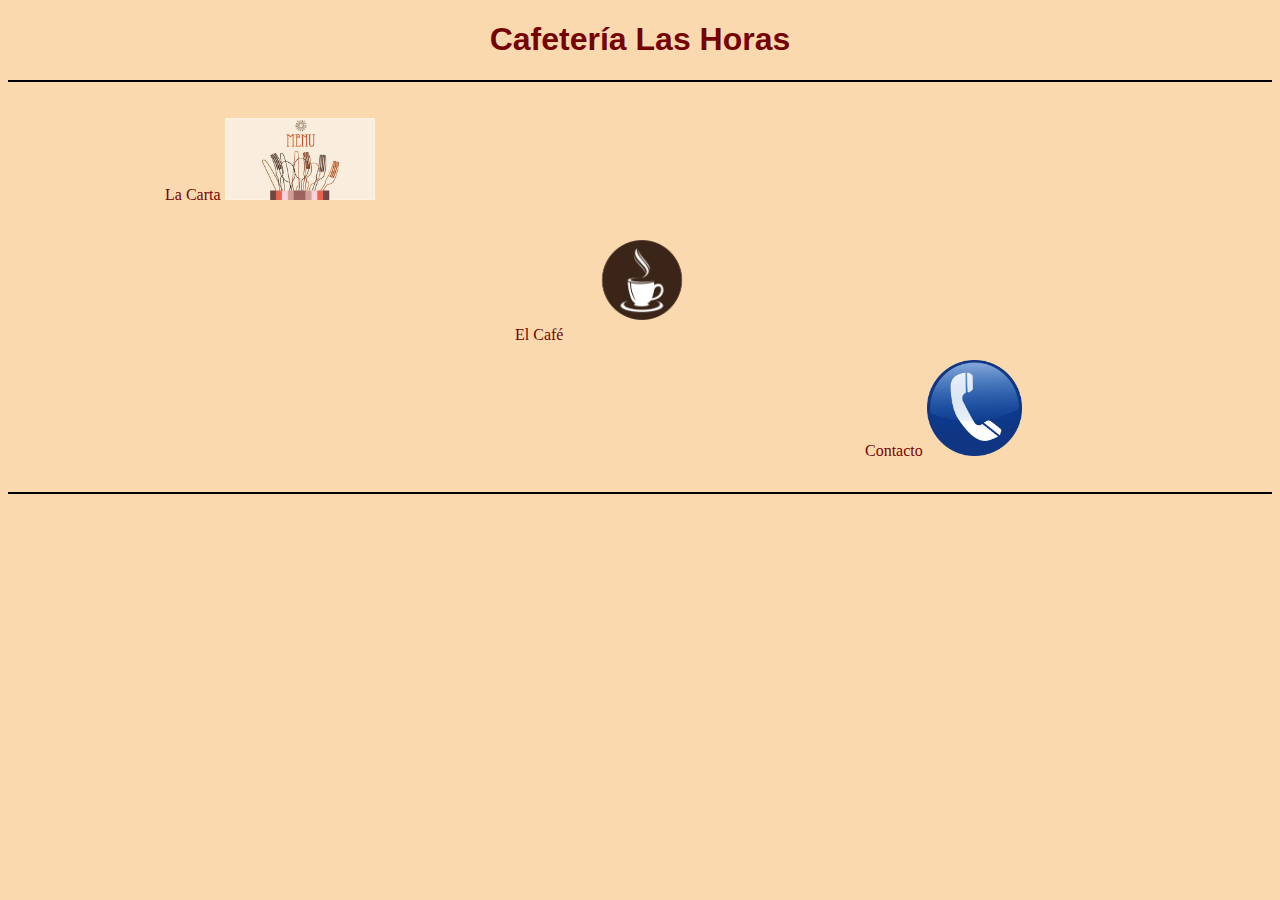
<file: index.html>
<!DOCTYPE html>
<html lang="es">
<head>
    <meta charset="UTF-8">
    <meta http-equiv="X-UA-Compatible" content="IE=edge">
    <meta name="viewport" content="width=device-width, initial-scale=1.0">
    <title>Cafetería Las Horas</title><link rel="stylesheet" href="style.css">
</head>
<body class="fondo">
    <header>
        <div class="titulo">
            <h1>Cafetería Las Horas</h1>
        </div>
        <div class="lineanegr">
            <br>
        </div>
    </header>
    <main>
        <div class="centrmarg">
            <div class="lacarta">
                <a href="../CafeteriaLasHoras/LaCarta/lacarta.html" target="_blank">
                    <p>La Carta 
                        <img src="Imágenes/menu.jpeg" style="width: 150px;">
                    </p>
                </a>
            </div>
            <div class="elcafe ">
                <a href="../CafeteriaLasHoras/ElCafe/elcafe.html" target="_blank">
                    <p>El Café 
                        <img src="Imágenes/cafe.png" style="width: 150px;">
                    </p>
                </a>
            </div>
            <div class="elcontacto ">
                <a href="../CafeteriaLasHoras/Contacto/contacto.html" target="_blank">
                    <p>Contacto  
                        <img src="Imágenes/contacto.png" style="width: 95px;">
                    </p>
                </a>
            </div>
        </div>

        <br><br>
        <div class="lineanegr">
            <br>
        </div>
    </main>
    
</body>
</html>
</file>
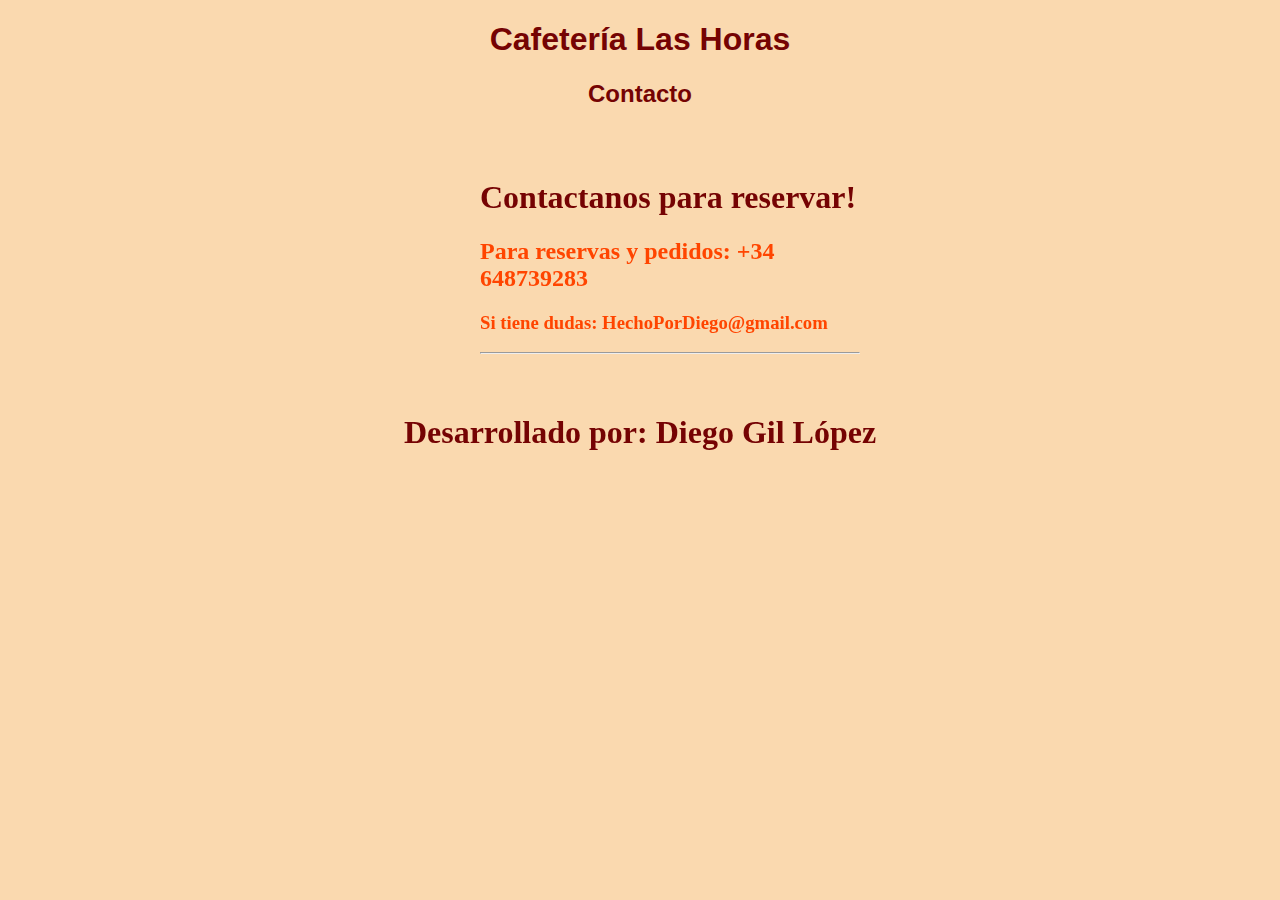
<file: Contacto/contacto.html>
<!DOCTYPE html>
<html lang="es">
<head>
    <meta charset="UTF-8">
    <meta http-equiv="X-UA-Compatible" content="IE=edge">
    <meta name="viewport" content="width=device-width, initial-scale=1.0">
    <title>Contacto</title><link rel="stylesheet" href="../LaCarta/lacarta.css">
</head>
<body class="fondo">
    <header>
        <div class="titulo">
            <h1>Cafetería Las Horas</h1>
            <h2>Contacto</h2>
        </div>

    </header>
    <main class="espaciado">
        <div class="centrmarg">
            <div class="seleccion-menu">
                <div class="cosas">
                    <div class="bloqueimagen">
                        <iframe src="https://www.google.com/maps/embed?pb=!1m18!1m12!1m3!1d3080.411362509221!2d-0.3341131646759867!3d39.4600345820271!2m3!1f0!2f0!3f0!3m2!1i1024!2i768!4f13.1!3m3!1m2!1s0xd60485c30e34a19%3A0x98f8d2cea8daa636!2sIES%20El%20Grau!5e0!3m2!1ses!2ses!4v1642870551961!5m2!1ses!2ses" width="300" height="250" style="border:0;" allowfullscreen="" loading="lazy"></iframe>
                    </div> 
                    <div class="textoo">
                        <h1>Contactanos para reservar!</h1>
                        <h2 class="estilonaranja">Para reservas y pedidos: +34 648739283</h2>
                        <h3 class="estilonaranja">Si tiene dudas: HechoPorDiego@gmail.com</h3>
                        <hr>
                    </div>
                </div>
                <div class="final">
                    <h1>Desarrollado por: Diego Gil López</h1>
                </div>
            </div>
        </div>

    </main>

</body>
</html>
</file>
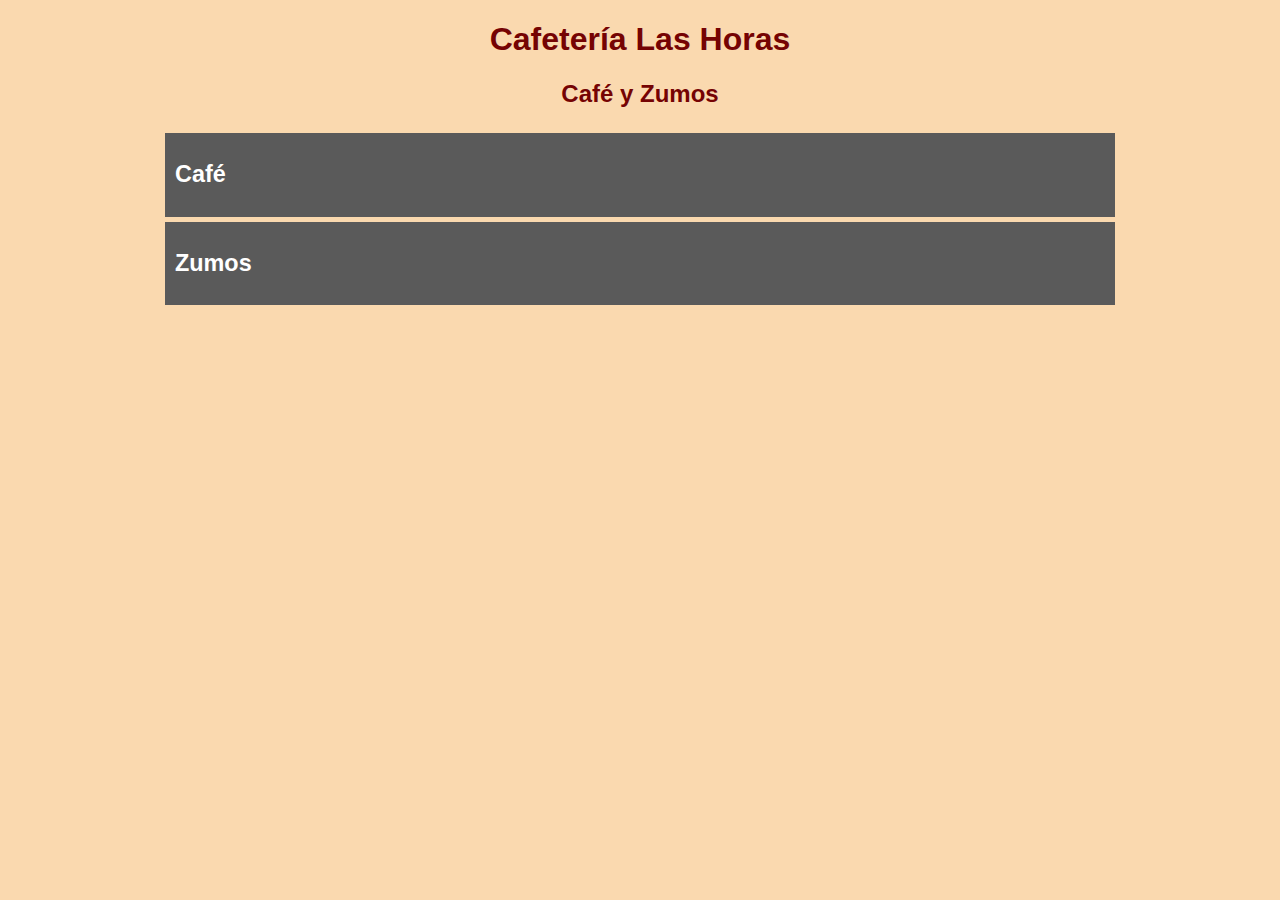
<file: ElCafe/elcafe.html>
<!DOCTYPE html>
<html lang="es">
<head>
    <meta charset="UTF-8">
    <meta http-equiv="X-UA-Compatible" content="IE=edge">
    <meta name="viewport" content="width=device-width, initial-scale=1.0">
    <title>Café y Zumos</title><link rel="stylesheet" href="elcafe.css">
</head>
<body class="fondo">
    <header>
        <div class="titulo">
            <h1>Cafetería Las Horas</h1>
            <h2>Café y Zumos</h2>
        </div>

    </header>

    <main class="espaciado">
        <div class="centrmarg">
            <div class="seleccion-menu">
                <div class="contenedor-opciones">
                    <a href="../ElCafe/cafe/cafe.html" target="_blank" class="contenedor-nombre">
                        <h3>Café</h3>
                    </a>
                </div>
                <div class="contenedor-opciones">
                    <a href="../ElCafe/zumos/zumos.html" target="_blank" class="contenedor-nombre">
                        <h3>Zumos</h3>
                    </a>
                </div>
            </div>
        </div>        
    </main>
    
</body>
</html>
</file>
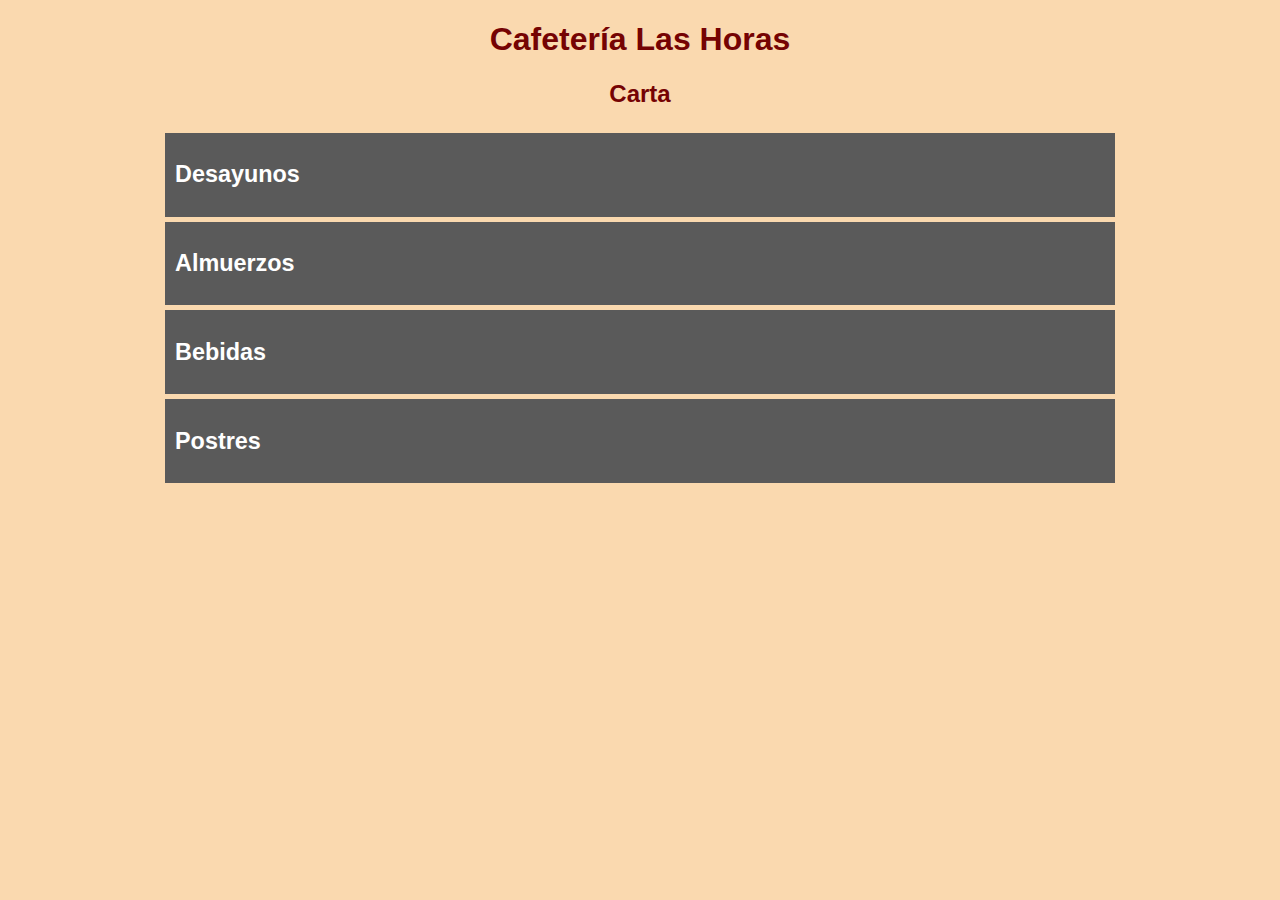
<file: LaCarta/lacarta.html>
<!DOCTYPE html>
<html lang="es">
<head>
    <meta charset="UTF-8">
    <meta http-equiv="X-UA-Compatible" content="IE=edge">
    <meta name="viewport" content="width=device-width, initial-scale=1.0">
    <title>Carta</title><link rel="stylesheet" href="lacarta.css">
</head>
<body class="fondo">
    <header>
        <div class="titulo">
            <h1>Cafetería Las Horas</h1>
            <h2>Carta</h2>
        </div>

    </header>

    <main class="espaciado">
        <div class="centrmarg">
            <div class="seleccion-menu">
                <div class="contenedor-opciones">
                    <a href="../LaCarta/Desayunos/desayunos.html" target="_blank" class="contenedor-nombre">
                        <h3>Desayunos</h3>
                    </a>
                </div>
                <div class="contenedor-opciones">
                    <a href="../LaCarta/Almuerzos/almuerzos.html" target="_blank" class="contenedor-nombre">
                        <h3>Almuerzos</h3>
                    </a>
                </div>
                <div class="contenedor-opciones">
                    <a href="../LaCarta/bebidas/bebidas.html" target="_blank" class="contenedor-nombre">
                        <h3>Bebidas</h3>
                    </a>
                </div>
                <div class="contenedor-opciones">
                    <a href="../LaCarta/postres/postres.html" target="_blank" class="contenedor-nombre">
                        <h3>Postres</h3>
                    </a>
                </div>
            </div>
        </div>        
    </main>
    
</body>
</html>
</file>
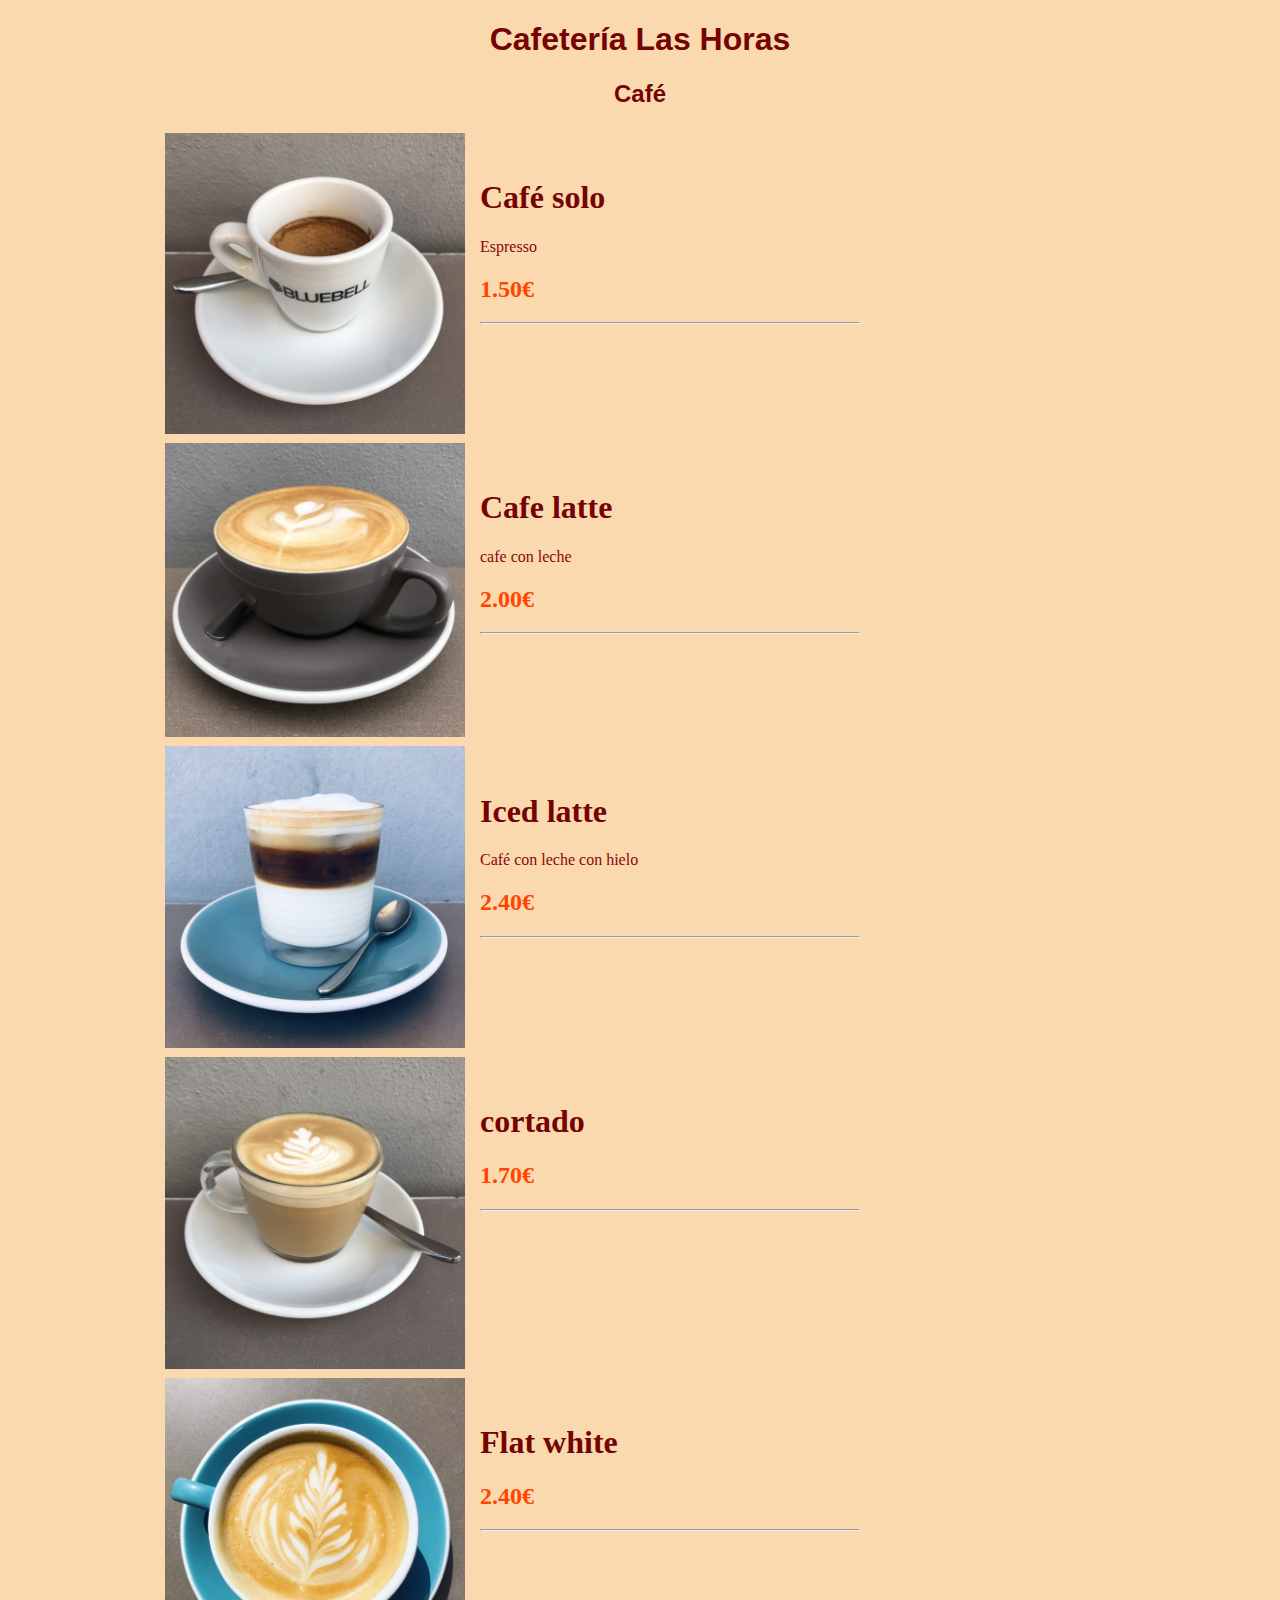
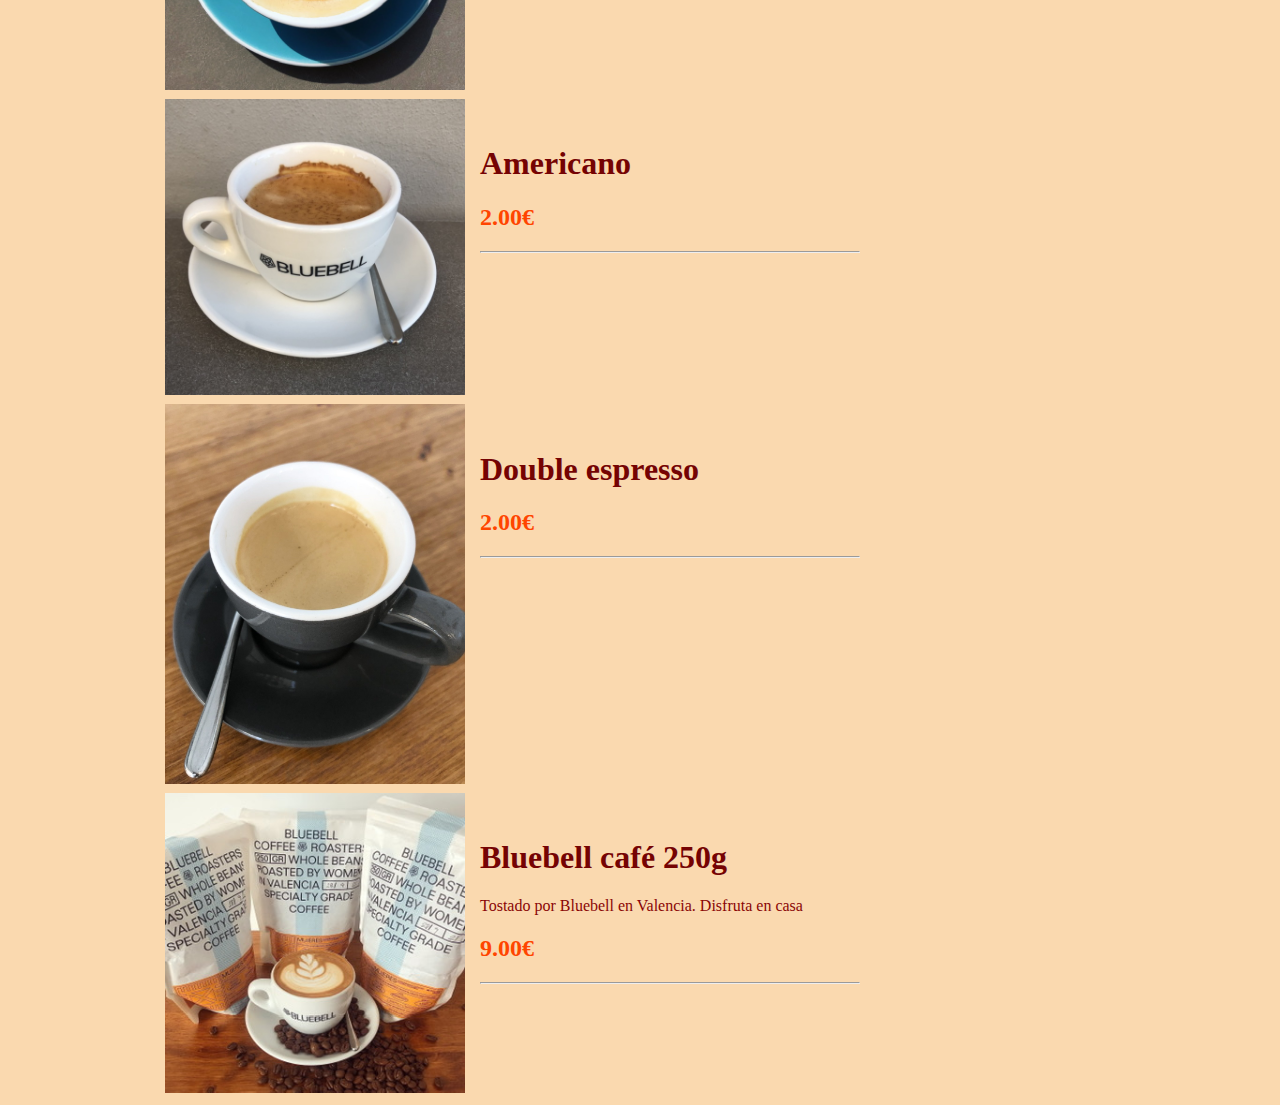
<file: ElCafe/cafe/cafe.html>
<!DOCTYPE html>
<html lang="es">
<head>
    <meta charset="UTF-8">
    <meta http-equiv="X-UA-Compatible" content="IE=edge">
    <meta name="viewport" content="width=device-width, initial-scale=1.0">
    <title>Café</title><link rel="stylesheet" href="../elcafe.css">
</head>
<body class="fondo">
    <header>
        <div class="titulo">
            <h1>Cafetería Las Horas</h1>
            <h2>Café</h2>
        </div>

    </header>
    <main class="espaciado">
        <div class="centrmarg">
            <div class="seleccion-menu">
                <div class="cosas">
                    <div class="bloqueimagen">
                        <img src="../../Imágenes/26.jpeg" style="width: 300px;">
                    </div> 
                    <div class="textoo">
                        <h1>Café solo</h1>
                        <p class="textodescript">Espresso</p> 
                        <h2 class="estilonaranja">1.50€</h2>
                        <hr>
                    </div>
                </div>
            </div>
        </div>

        <div class="centrmarg">
            <div class="seleccion-menu">
                <div class="cosas">
                    <div class="bloqueimagen">
                        <img src="../../Imágenes/27.jpeg" style="width: 300px;">
                    </div> 
                    <div class="textoo">
                        <h1>Cafe latte</h1>
                        <p class="textodescript">cafe con leche</p> 
                        <h2 class="estilonaranja">2.00€</h2>
                        <hr>
                    </div>
                </div>
            </div>
        </div>

        <div class="centrmarg">
            <div class="seleccion-menu">
                <div class="cosas">
                    <div class="bloqueimagen">
                        <img src="../../Imágenes/28.jpeg" style="width: 300px;">
                    </div> 
                    <div class="textoo">
                        <h1>Iced latte</h1> 
                        <p class="textodescript">Café con leche con hielo</p> 
                        <h2 class="estilonaranja">2.40€</h2>
                        <hr>
                    </div>
                </div>
            </div>
        </div>

        <div class="centrmarg">
            <div class="seleccion-menu">
                <div class="cosas">
                    <div class="bloqueimagen">
                        <img src="../../Imágenes/29.jpeg" style="width: 300px;">
                    </div> 
                    <div class="textoo">
                        <h1>cortado</h1>
                        <h2 class="estilonaranja">1.70€</h2>
                        <hr>
                    </div>
                </div>
            </div>
        </div>

        <div class="centrmarg">
            <div class="seleccion-menu">
                <div class="cosas">
                    <div class="bloqueimagen">
                        <img src="../../Imágenes/30.jpeg" style="width: 300px;">
                    </div> 
                    <div class="textoo">
                        <h1>Flat white</h1>
                        <h2 class="estilonaranja">2.40€</h2>
                        <hr>
                    </div>
                </div>
            </div>
        </div>

        <div class="centrmarg">
            <div class="seleccion-menu">
                <div class="cosas">
                    <div class="bloqueimagen">
                        <img src="../../Imágenes/31.jpeg" style="width: 300px;">
                    </div> 
                    <div class="textoo">
                        <h1>Americano</h1>
                        <h2 class="estilonaranja">2.00€</h2>
                        <hr>
                    </div>
                </div>
            </div>
        </div>

        <div class="centrmarg">
            <div class="seleccion-menu">
                <div class="cosas">
                    <div class="bloqueimagen">
                        <img src="../../Imágenes/32.jpeg" style="width: 300px;">
                    </div> 
                    <div class="textoo">
                        <h1>Double espresso</h1>
                        <h2 class="estilonaranja">2.00€</h2>
                        <hr>
                    </div>
                </div>
            </div>
        </div>

        <div class="centrmarg">
            <div class="seleccion-menu">
                <div class="cosas">
                    <div class="bloqueimagen">
                        <img src="../../Imágenes/33.jpeg" style="width: 300px;">
                    </div> 
                    <div class="textoo">
                        <h1>Bluebell café 250g</h1>
                        <p class="textodescript">Tostado por Bluebell en Valencia. Disfruta en casa</p> 
                        <h2 class="estilonaranja">9.00€</h2>
                        <hr>
                    </div>
                </div>
            </div>
        </div>
    </main>

</body>
</html>
</file>
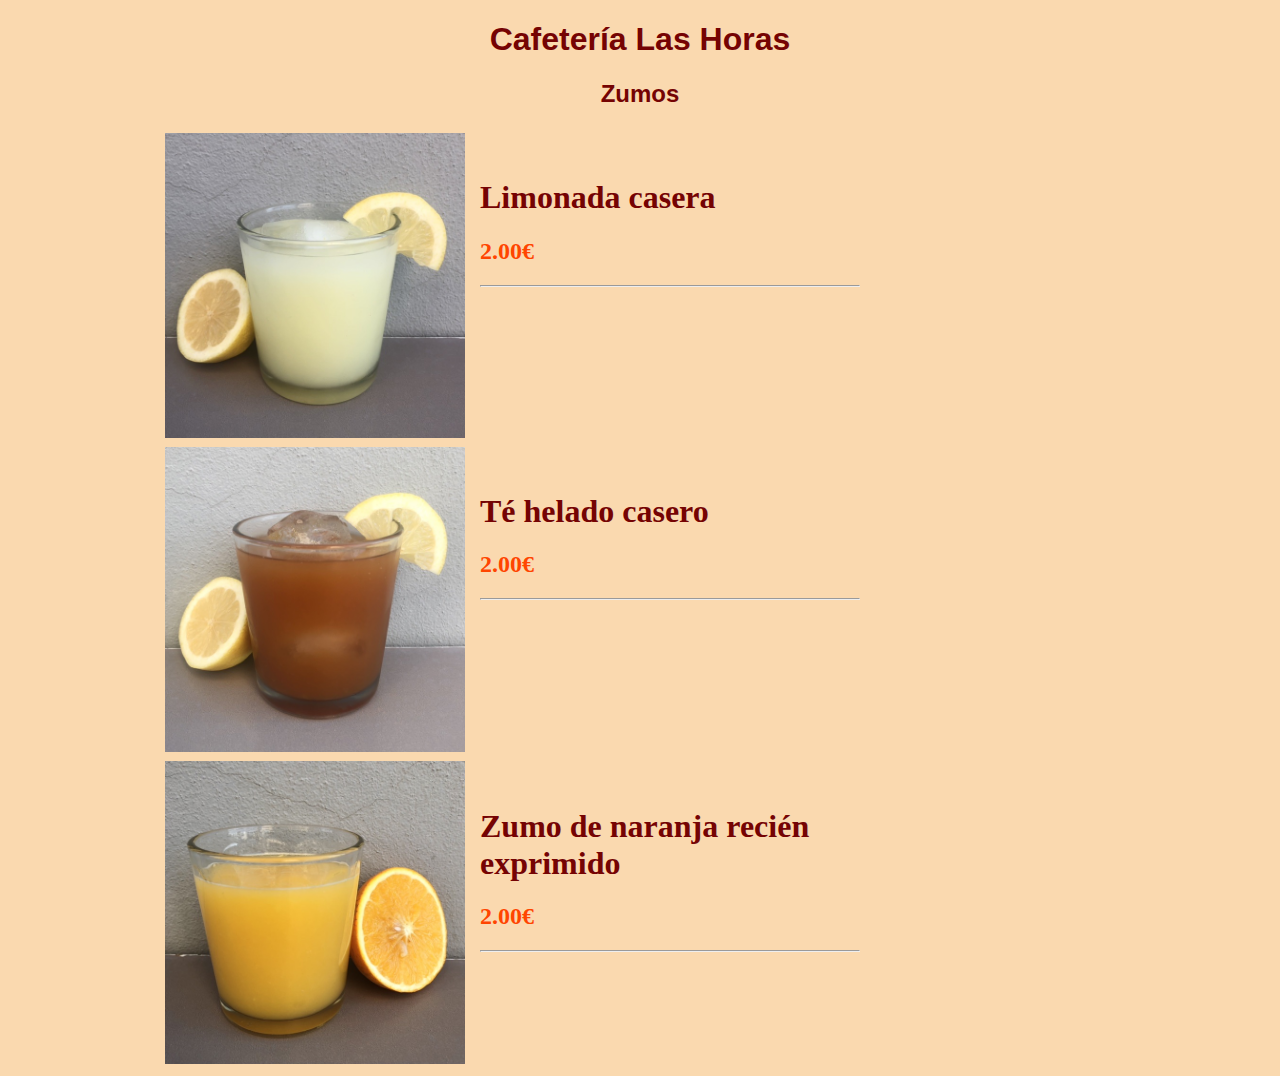
<file: ElCafe/zumos/zumos.html>
<!DOCTYPE html>
<html lang="es">
<head>
    <meta charset="UTF-8">
    <meta http-equiv="X-UA-Compatible" content="IE=edge">
    <meta name="viewport" content="width=device-width, initial-scale=1.0">
    <title>Zumos</title><link rel="stylesheet" href="../elcafe.css">
</head>
<body class="fondo">
    <header>
        <div class="titulo">
            <h1>Cafetería Las Horas</h1>
            <h2>Zumos</h2>
        </div>

    </header>
    <main class="espaciado">
        <div class="centrmarg">
            <div class="seleccion-menu">
                <div class="cosas">
                    <div class="bloqueimagen">
                        <img src="../../Imágenes/34.jpeg" style="width: 300px;">
                    </div> 
                    <div class="textoo">
                        <h1>Limonada casera</h1>
                        <h2 class="estilonaranja">2.00€</h2>
                        <hr>
                    </div>
                </div>
            </div>
        </div>

        <div class="centrmarg">
            <div class="seleccion-menu">
                <div class="cosas">
                    <div class="bloqueimagen">
                        <img src="../../Imágenes/35.jpeg" style="width: 300px;">
                    </div> 
                    <div class="textoo">
                        <h1>Té helado casero</h1>
                        <h2 class="estilonaranja">2.00€</h2>
                        <hr>
                    </div>
                </div>
            </div>
        </div>

        <div class="centrmarg">
            <div class="seleccion-menu">
                <div class="cosas">
                    <div class="bloqueimagen">
                        <img src="../../Imágenes/36.jpeg" style="width: 300px;">
                    </div> 
                    <div class="textoo">
                        <h1>Zumo de naranja recién exprimido</h1> 
                        <h2 class="estilonaranja">2.00€</h2>
                        <hr>
                    </div>
                </div>
            </div>
        </div>
    </main>

</body>
</html>
</file>
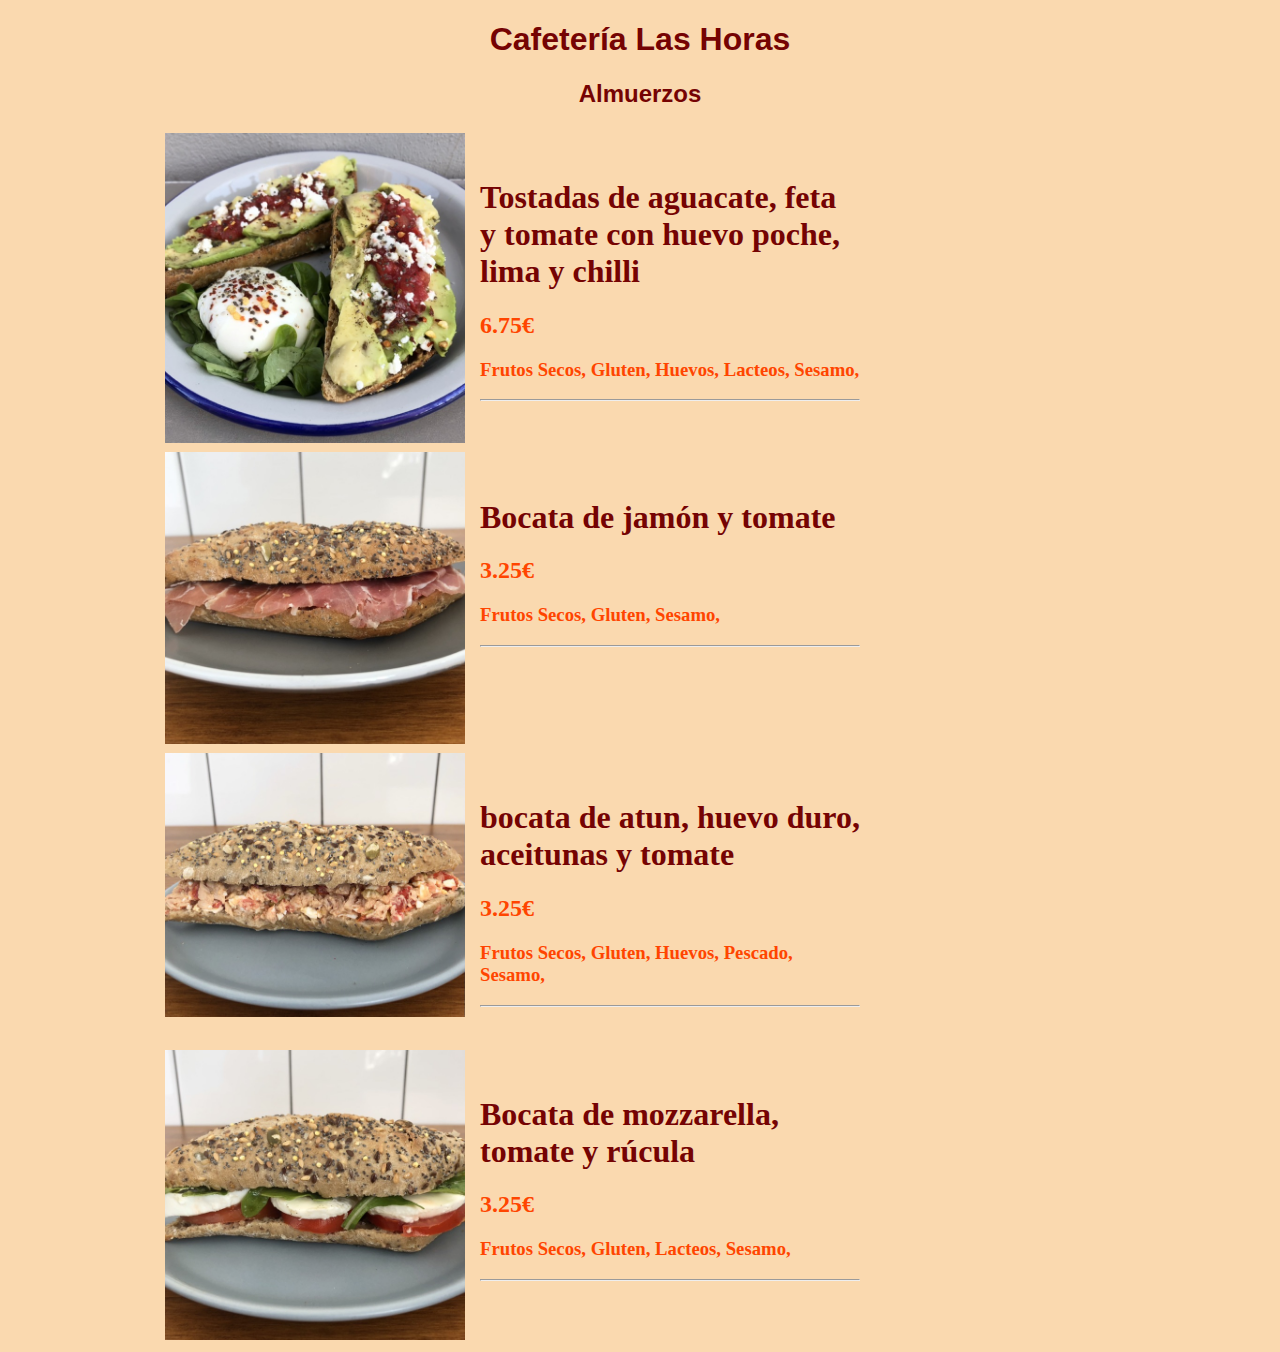
<file: LaCarta/Almuerzos/almuerzos.html>
<!DOCTYPE html>
<html lang="es">
<head>
    <meta charset="UTF-8">
    <meta http-equiv="X-UA-Compatible" content="IE=edge">
    <meta name="viewport" content="width=device-width, initial-scale=1.0">
    <title>Almuerzos</title><link rel="stylesheet" href="../lacarta.css">
</head>
<body class="fondo">
    <header>
        <div class="titulo">
            <h1>Cafetería Las Horas</h1>
            <h2>Almuerzos</h2>
        </div>

    </header>
    <main class="espaciado">
        <div class="centrmarg">
            <div class="seleccion-menu">
                <div class="cosas">
                    <div class="bloqueimagen">
                        <img src="../../Imágenes/15.jpeg" style="width: 300px;">
                    </div> 
                    <div class="textoo">
                        <h1>Tostadas de aguacate, feta y tomate con huevo poche, lima y chilli</h1>
                        <h2 class="estilonaranja">6.75€</h2>
                        <h3 class="estilonaranja">Frutos Secos, Gluten, Huevos, Lacteos, Sesamo,</h3>
                        <hr>
                    </div>
                </div>
            </div>
        </div>

        <div class="centrmarg">
            <div class="seleccion-menu">
                <div class="cosas">
                    <div class="bloqueimagen">
                        <img src="../../Imágenes/16.jpeg" style="width: 300px;">
                    </div> 
                    <div class="textoo">
                        <h1>Bocata de jamón y tomate</h1>
                        <h2 class="estilonaranja">3.25€</h2>
                        <h3 class="estilonaranja">Frutos Secos, Gluten, Sesamo,</h3>
                        <hr>
                    </div>
                </div>
            </div>
        </div>

        <div class="centrmarg">
            <div class="seleccion-menu">
                <div class="cosas">
                    <div class="bloqueimagen">
                        <img src="../../Imágenes/17.jpeg" style="width: 300px;">
                    </div> 
                    <div class="textoo">
                        <h1>bocata de atun, huevo duro, aceitunas y tomate</h1> 
                        <h2 class="estilonaranja">3.25€</h2>
                        <h3 class="estilonaranja">Frutos Secos, Gluten, Huevos, Pescado, Sesamo,</h3>
                        <hr>
                    </div>
                </div>
            </div>
        </div>

        <div class="centrmarg">
            <div class="seleccion-menu">
                <div class="cosas">
                    <div class="bloqueimagen">
                        <img src="../../Imágenes/18.jpeg" style="width: 300px;">
                    </div> 
                    <div class="textoo">
                        <h1>Bocata de mozzarella, tomate y rúcula</h1>
                        <h2 class="estilonaranja">3.25€</h2>
                        <h3 class="estilonaranja">Frutos Secos, Gluten, Lacteos, Sesamo,</h3>
                        <hr>
                    </div>
                </div>
            </div>
        </div>

    </main>

</body>
</html>
</file>
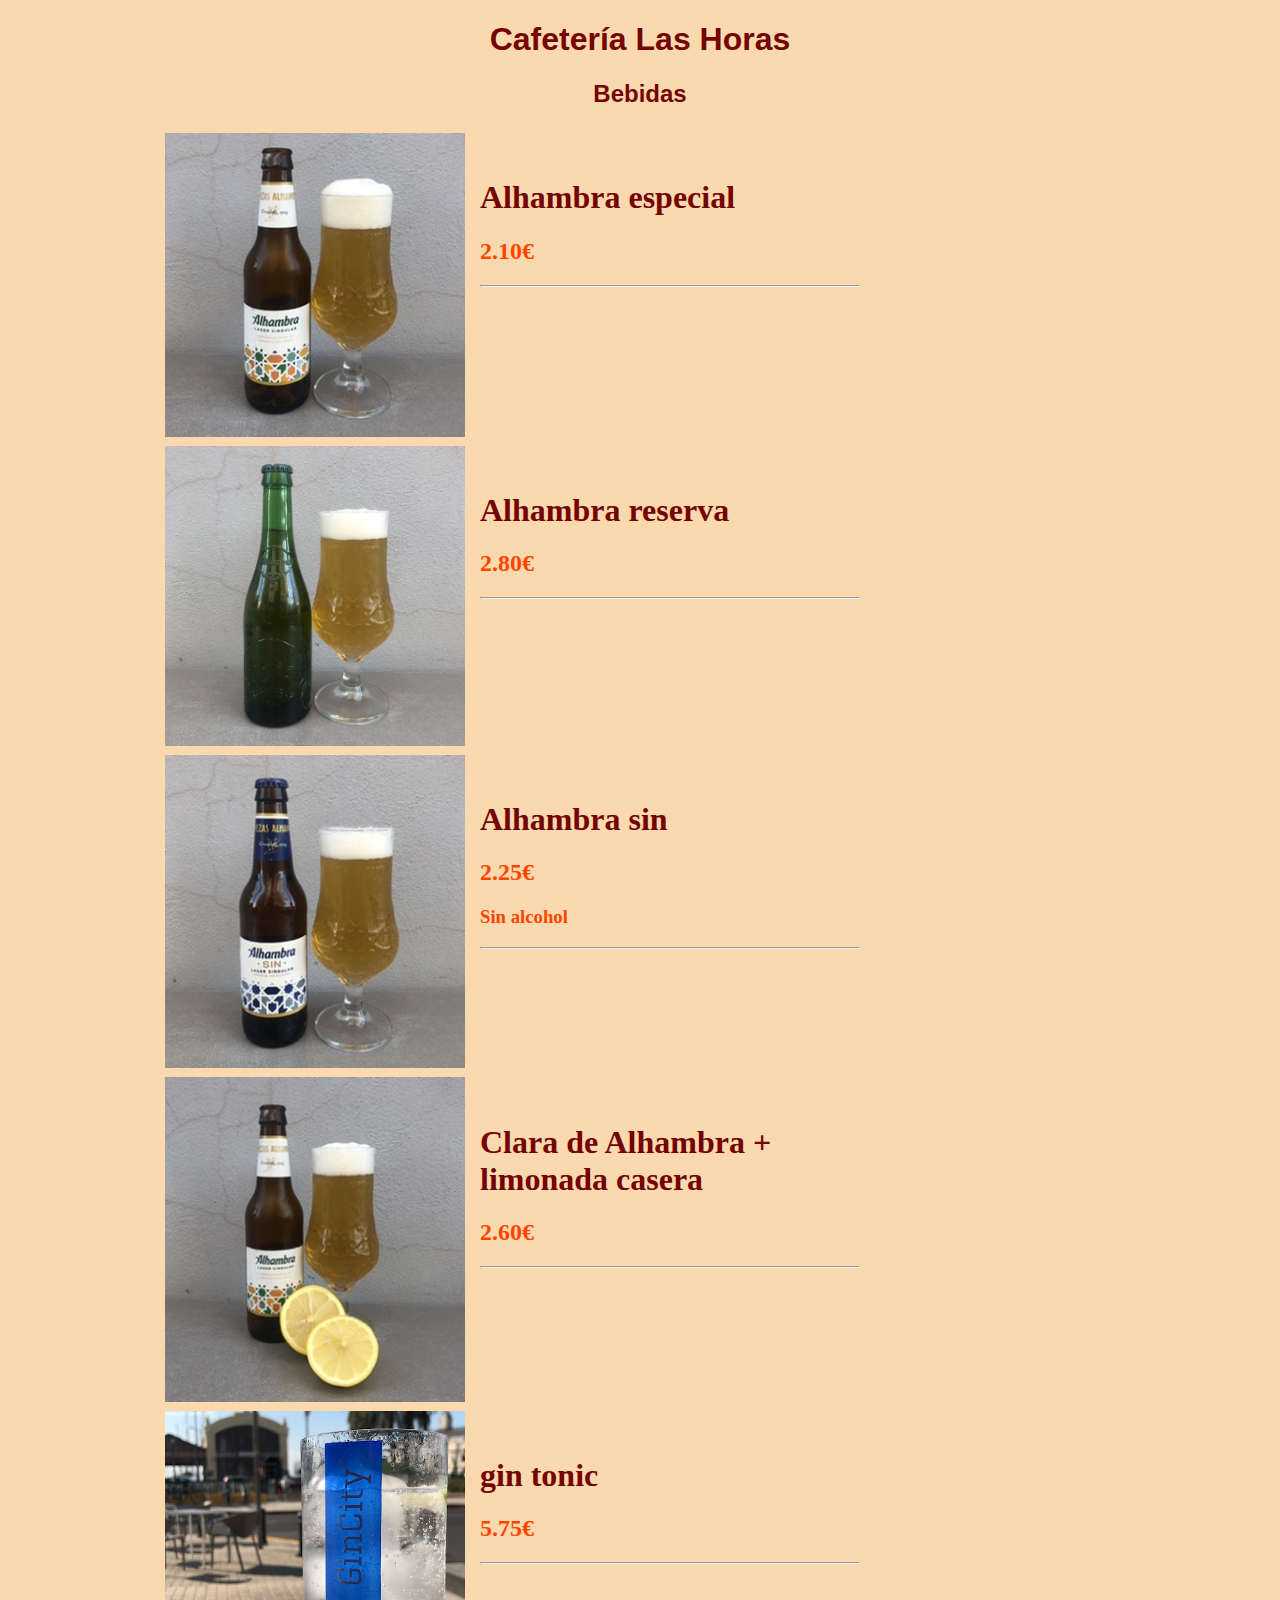
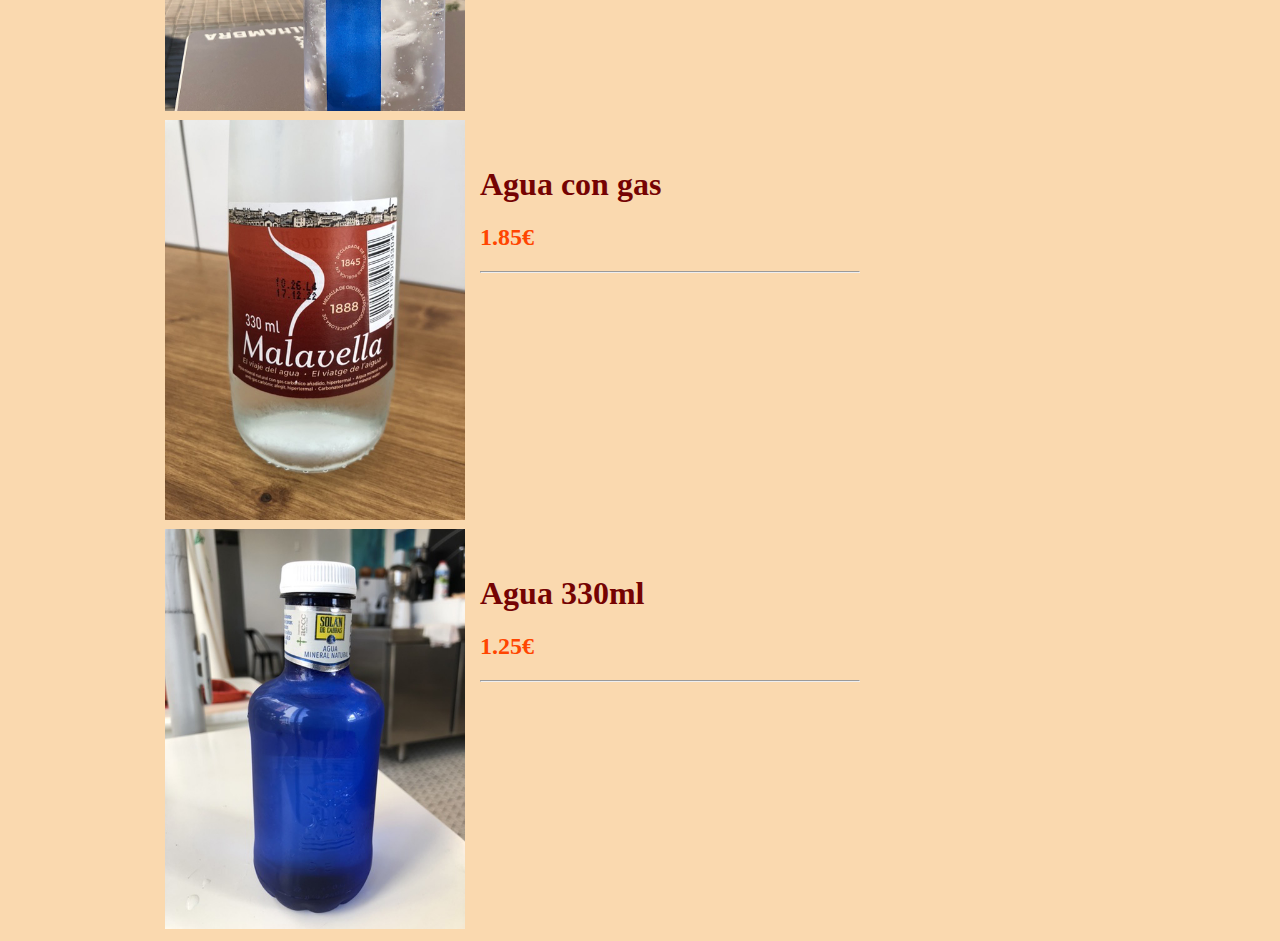
<file: LaCarta/bebidas/bebidas.html>
<!DOCTYPE html>
<html lang="es">
<head>
    <meta charset="UTF-8">
    <meta http-equiv="X-UA-Compatible" content="IE=edge">
    <meta name="viewport" content="width=device-width, initial-scale=1.0">
    <title>Bebidas</title><link rel="stylesheet" href="../lacarta.css">
</head>
<body class="fondo">
    <header>
        <div class="titulo">
            <h1>Cafetería Las Horas</h1>
            <h2>Bebidas</h2>
        </div>

    </header>
    <main class="espaciado">
        <div class="centrmarg">
            <div class="seleccion-menu">
                <div class="cosas">
                    <div class="bloqueimagen">
                        <img src="../../Imágenes/19.jpeg" style="width: 300px;">
                    </div> 
                    <div class="textoo">
                        <h1>Alhambra especial</h1>
                        <h2 class="estilonaranja">2.10€</h2>
                        <hr>
                    </div>
                </div>
            </div>
        </div>

        <div class="centrmarg">
            <div class="seleccion-menu">
                <div class="cosas">
                    <div class="bloqueimagen">
                        <img src="../../Imágenes/20.jpeg" style="width: 300px;">
                    </div> 
                    <div class="textoo">
                        <h1>Alhambra reserva</h1>
                        <h2 class="estilonaranja">2.80€</h2>
                        <hr>
                    </div>
                </div>
            </div>
        </div>

        <div class="centrmarg">
            <div class="seleccion-menu">
                <div class="cosas">
                    <div class="bloqueimagen">
                        <img src="../../Imágenes/21.jpeg" style="width: 300px;">
                    </div> 
                    <div class="textoo">
                        <h1>Alhambra sin</h1> 
                        <h2 class="estilonaranja">2.25€</h2>
                        <h3 class="estilonaranja">Sin alcohol</h3>
                        <hr>
                    </div>
                </div>
            </div>
        </div>

        <div class="centrmarg">
            <div class="seleccion-menu">
                <div class="cosas">
                    <div class="bloqueimagen">
                        <img src="../../Imágenes/22.jpeg" style="width: 300px;">
                    </div> 
                    <div class="textoo">
                        <h1>Clara de Alhambra + limonada casera</h1>
                        <h2 class="estilonaranja">2.60€</h2>
                        <hr>
                    </div>
                </div>
            </div>
        </div>

        <div class="centrmarg">
            <div class="seleccion-menu">
                <div class="cosas">
                    <div class="bloqueimagen">
                        <img src="../../Imágenes/23.jpeg" style="width: 300px;">
                    </div> 
                    <div class="textoo">
                        <h1>gin tonic</h1>
                        <h2 class="estilonaranja">5.75€</h2>
                        <hr>
                    </div>
                </div>
            </div>
        </div>

        <div class="centrmarg">
            <div class="seleccion-menu">
                <div class="cosas">
                    <div class="bloqueimagen">
                        <img src="../../Imágenes/24.jpeg" style="width: 300px;">
                    </div> 
                    <div class="textoo">
                        <h1>Agua con gas</h1>
                        <h2 class="estilonaranja">1.85€</h2>
                        <hr>
                    </div>
                </div>
            </div>
        </div>

        <div class="centrmarg">
            <div class="seleccion-menu">
                <div class="cosas">
                    <div class="bloqueimagen">
                        <img src="../../Imágenes/25.jpeg" style="width: 300px;">
                    </div> 
                    <div class="textoo">
                        <h1>Agua 330ml</h1>
                        <h2 class="estilonaranja">1.25€</h2>
                        <hr>
                    </div>
                </div>
            </div>
        </div>
    </main>

</body>
</html>
</file>
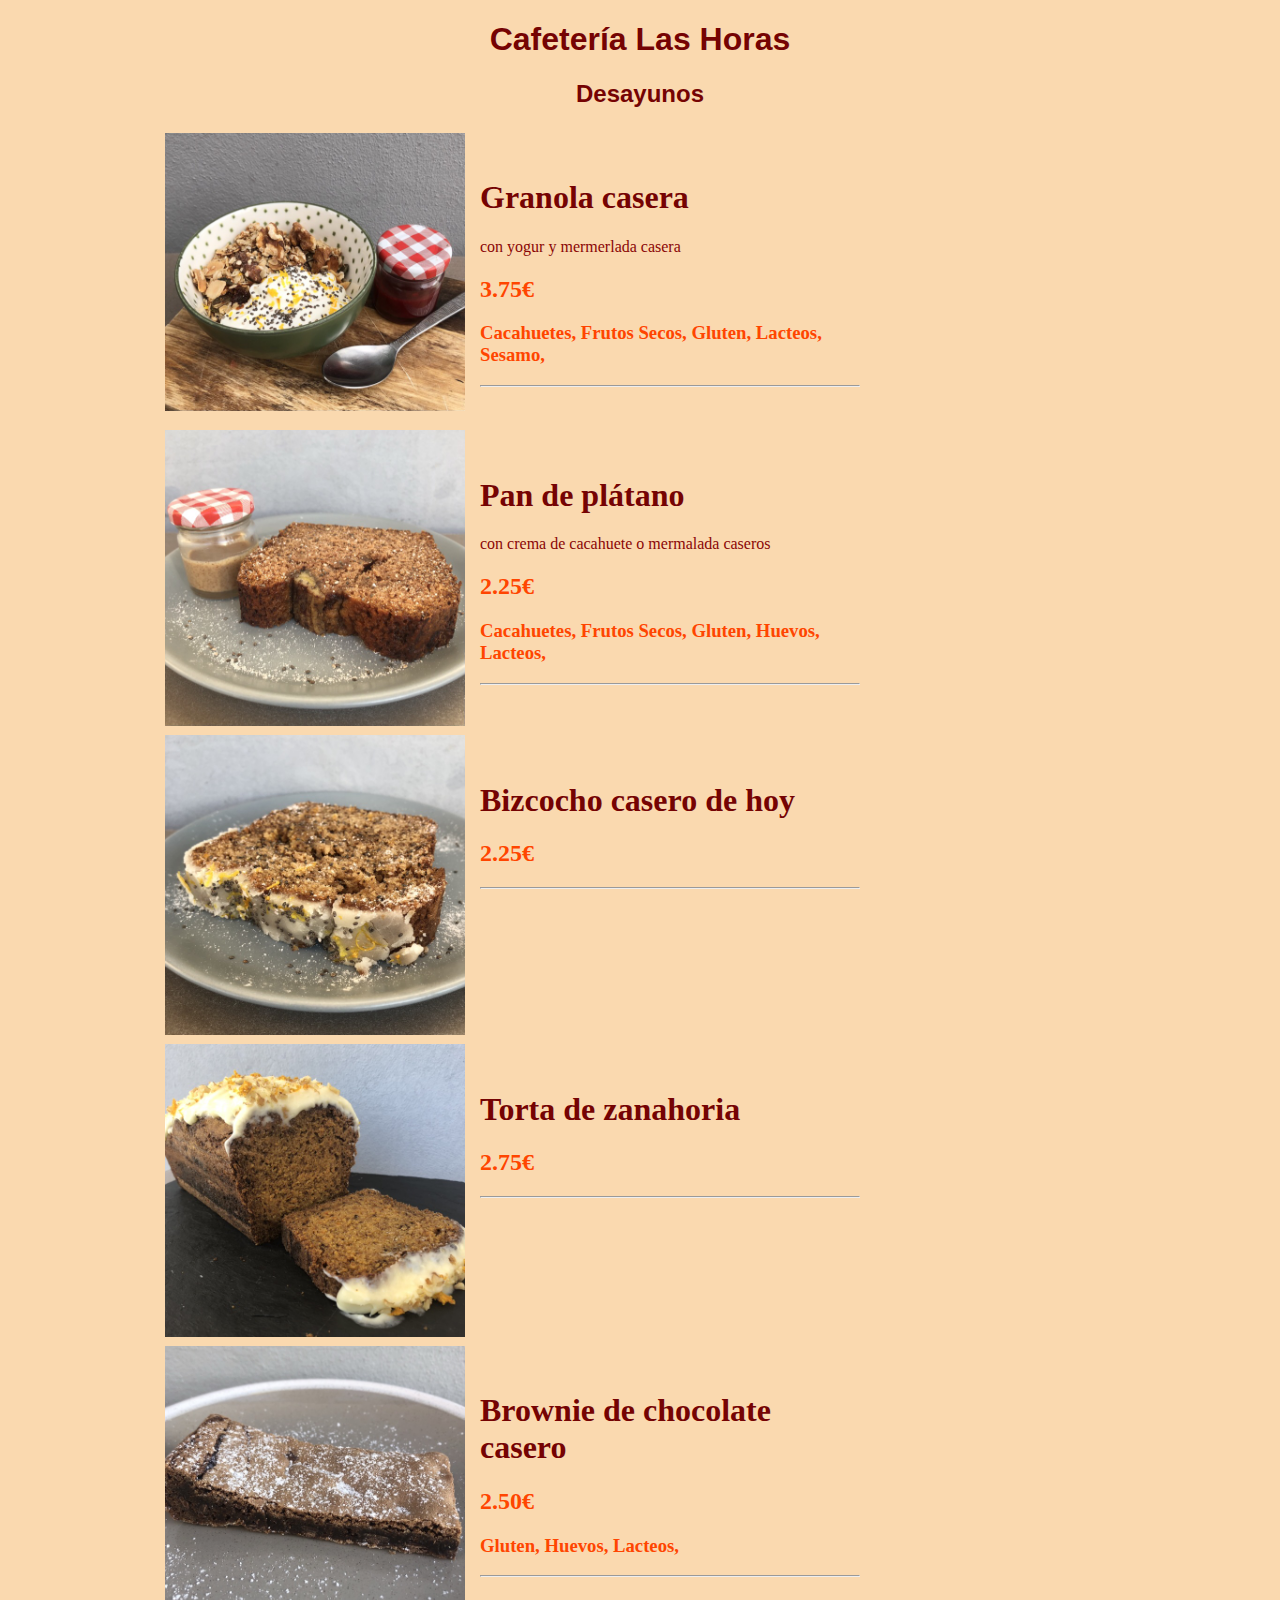
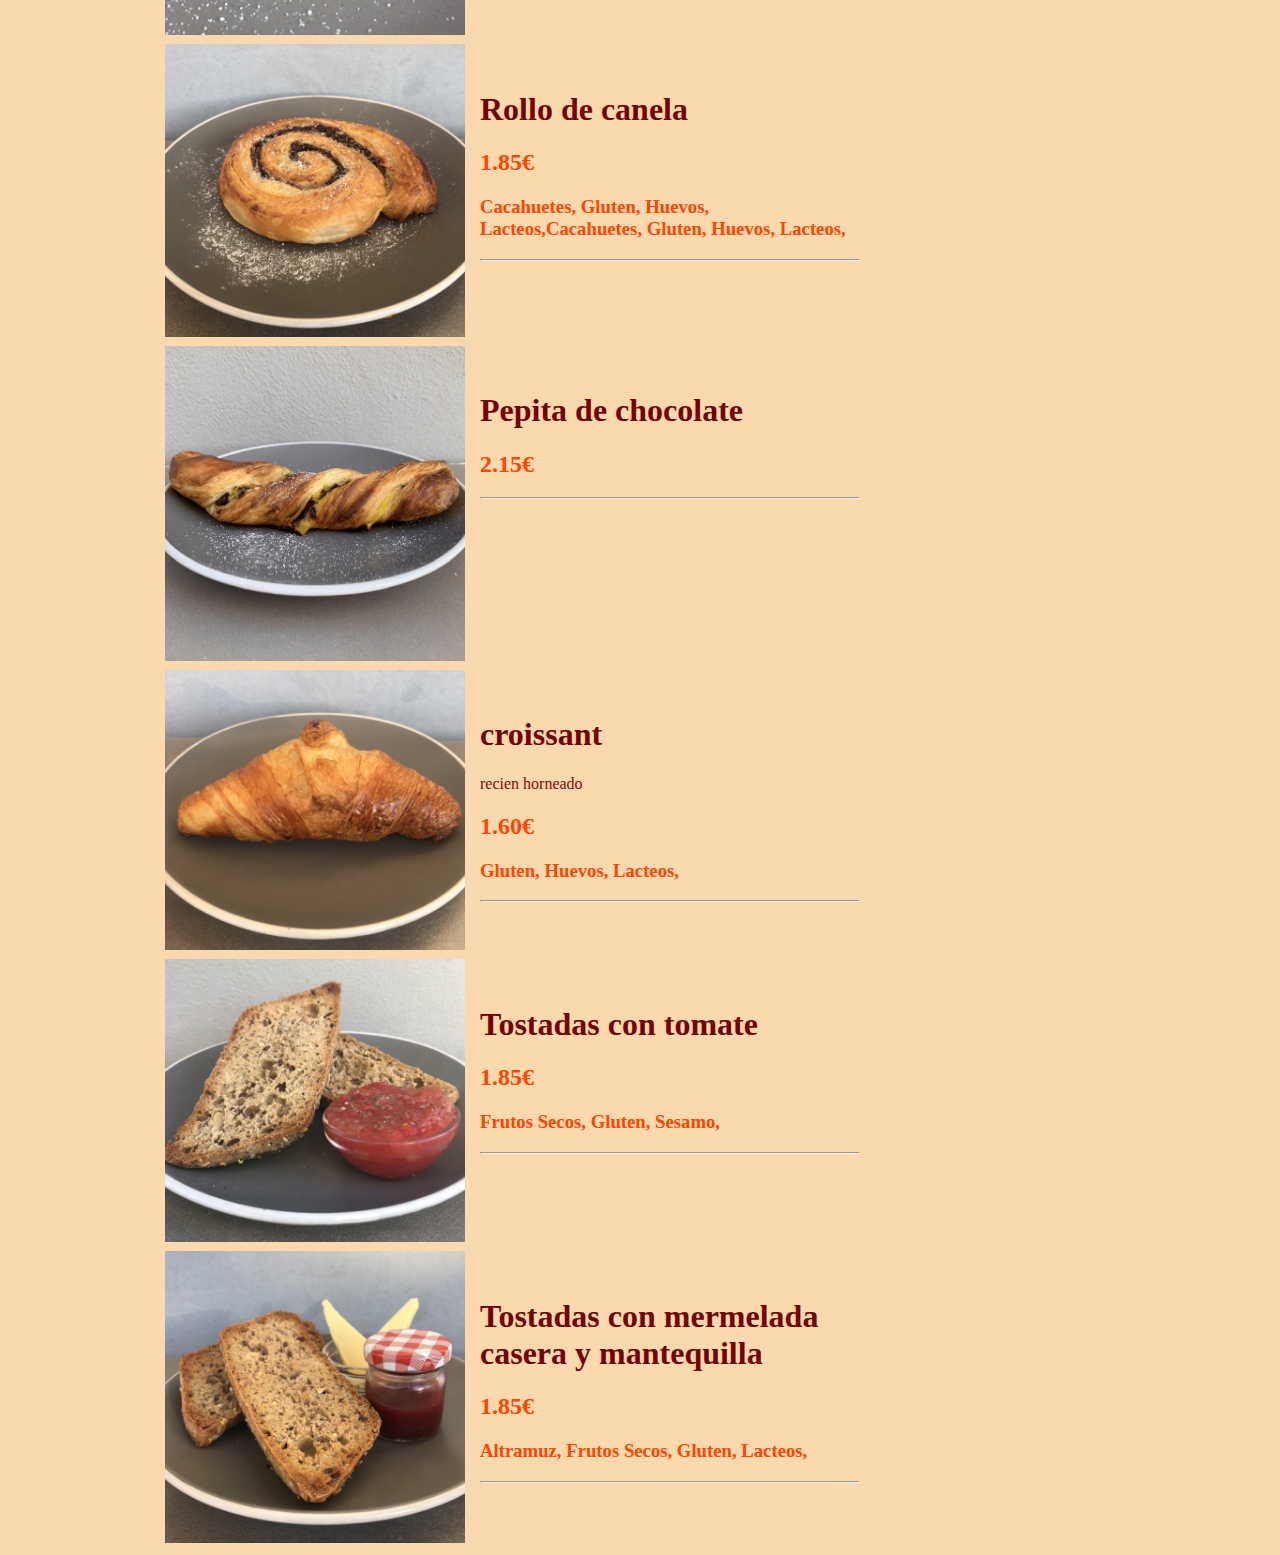
<file: LaCarta/Desayunos/desayunos.html>
<!DOCTYPE html>
<html lang="es">
<head>
    <meta charset="UTF-8">
    <meta http-equiv="X-UA-Compatible" content="IE=edge">
    <meta name="viewport" content="width=device-width, initial-scale=1.0">
    <title>Desayunos</title><link rel="stylesheet" href="../lacarta.css">
</head>
<body class="fondo">
    <header>
        <div class="titulo">
            <h1>Cafetería Las Horas</h1>
            <h2>Desayunos</h2>
        </div>

    </header>
    <main class="espaciado">
        <div class="centrmarg">
            <div class="seleccion-menu">
                <div class="cosas">
                    <div class="bloqueimagen">
                        <img src="../../Imágenes/1.jpeg" style="width: 300px;">
                    </div> 
                    <div class="textoo">
                        <h1>Granola casera</h1>
                        <p class="textodescript">con yogur y mermerlada casera</p> 
                        <h2 class="estilonaranja">3.75€</h2>
                        <h3 class="estilonaranja">Cacahuetes, Frutos Secos, 
                            Gluten, Lacteos, Sesamo,</h3>
                        <hr>
                    </div>
                </div>
            </div>
        </div>

        <div class="centrmarg">
            <div class="seleccion-menu">
                <div class="cosas">
                    <div class="bloqueimagen">
                        <img src="../../Imágenes/2.jpeg" style="width: 300px;">
                    </div> 
                    <div class="textoo">
                        <h1>Pan de plátano</h1>
                        <p class="textodescript">con crema de cacahuete o mermalada caseros</p> 
                        <h2 class="estilonaranja">2.25€</h2>
                        <h3 class="estilonaranja">Cacahuetes, Frutos Secos, Gluten, Huevos, Lacteos,</h3>
                        <hr>
                    </div>
                </div>
            </div>
        </div>

        <div class="centrmarg">
            <div class="seleccion-menu">
                <div class="cosas">
                    <div class="bloqueimagen">
                        <img src="../../Imágenes/3.jpeg" style="width: 300px;">
                    </div> 
                    <div class="textoo">
                        <h1>Bizcocho casero de hoy</h1> 
                        <h2 class="estilonaranja">2.25€</h2>
                        <hr>
                    </div>
                </div>
            </div>
        </div>

        <div class="centrmarg">
            <div class="seleccion-menu">
                <div class="cosas">
                    <div class="bloqueimagen">
                        <img src="../../Imágenes/4.jpeg" style="width: 300px;">
                    </div> 
                    <div class="textoo">
                        <h1>Torta de zanahoria</h1>
                        <h2 class="estilonaranja">2.75€</h2>
                        <hr>
                    </div>
                </div>
            </div>
        </div>

        <div class="centrmarg">
            <div class="seleccion-menu">
                <div class="cosas">
                    <div class="bloqueimagen">
                        <img src="../../Imágenes/5.jpeg" style="width: 300px;">
                    </div> 
                    <div class="textoo">
                        <h1>Brownie de chocolate casero</h1>
                        <h2 class="estilonaranja">2.50€</h2>
                        <h3 class="estilonaranja">Gluten, Huevos, Lacteos,</h3>
                        <hr>
                    </div>
                </div>
            </div>
        </div>

        <div class="centrmarg">
            <div class="seleccion-menu">
                <div class="cosas">
                    <div class="bloqueimagen">
                        <img src="../../Imágenes/6.jpeg" style="width: 300px;">
                    </div> 
                    <div class="textoo">
                        <h1>Rollo de canela</h1>
                        <h2 class="estilonaranja">1.85€</h2>
                        <h3 class="estilonaranja">Cacahuetes, Gluten, Huevos, Lacteos,Cacahuetes, Gluten, Huevos, Lacteos,</h3>
                        <hr>
                    </div>
                </div>
            </div>
        </div>

        <div class="centrmarg">
            <div class="seleccion-menu">
                <div class="cosas">
                    <div class="bloqueimagen">
                        <img src="../../Imágenes/7.jpeg" style="width: 300px;">
                    </div> 
                    <div class="textoo">
                        <h1>Pepita de chocolate</h1>
                        <h2 class="estilonaranja">2.15€</h2>
                        <hr>
                    </div>
                </div>
            </div>
        </div>

        <div class="centrmarg">
            <div class="seleccion-menu">
                <div class="cosas">
                    <div class="bloqueimagen">
                        <img src="../../Imágenes/8.jpeg" style="width: 300px;">
                    </div> 
                    <div class="textoo">
                        <h1>croissant</h1>
                        <p class="textodescript">recien horneado</p> 
                        <h2 class="estilonaranja">1.60€</h2>
                        <h3 class="estilonaranja">Gluten, Huevos, Lacteos,</h3>
                        <hr>
                    </div>
                </div>
            </div>
        </div>

        <div class="centrmarg">
            <div class="seleccion-menu">
                <div class="cosas">
                    <div class="bloqueimagen">
                        <img src="../../Imágenes/9.jpeg" style="width: 300px;">
                    </div> 
                    <div class="textoo">
                        <h1>Tostadas con tomate</h1>
                        <h2 class="estilonaranja">1.85€</h2>
                        <h3 class="estilonaranja">Frutos Secos, Gluten, Sesamo,</h3>
                        <hr>
                    </div>
                </div>
            </div>
        </div>

        <div class="centrmarg">
            <div class="seleccion-menu">
                <div class="cosas">
                    <div class="bloqueimagen">
                        <img src="../../Imágenes/10.jpeg" style="width: 300px;">
                    </div> 
                    <div class="textoo">
                        <h1>Tostadas con mermelada casera y mantequilla</h1>
                        <h2 class="estilonaranja">1.85€</h2>
                        <h3 class="estilonaranja">Altramuz, Frutos Secos, Gluten, Lacteos,</h3>
                        <hr>
                    </div>
                </div>
            </div>
        </div>
    </main>

</body>
</html>
</file>
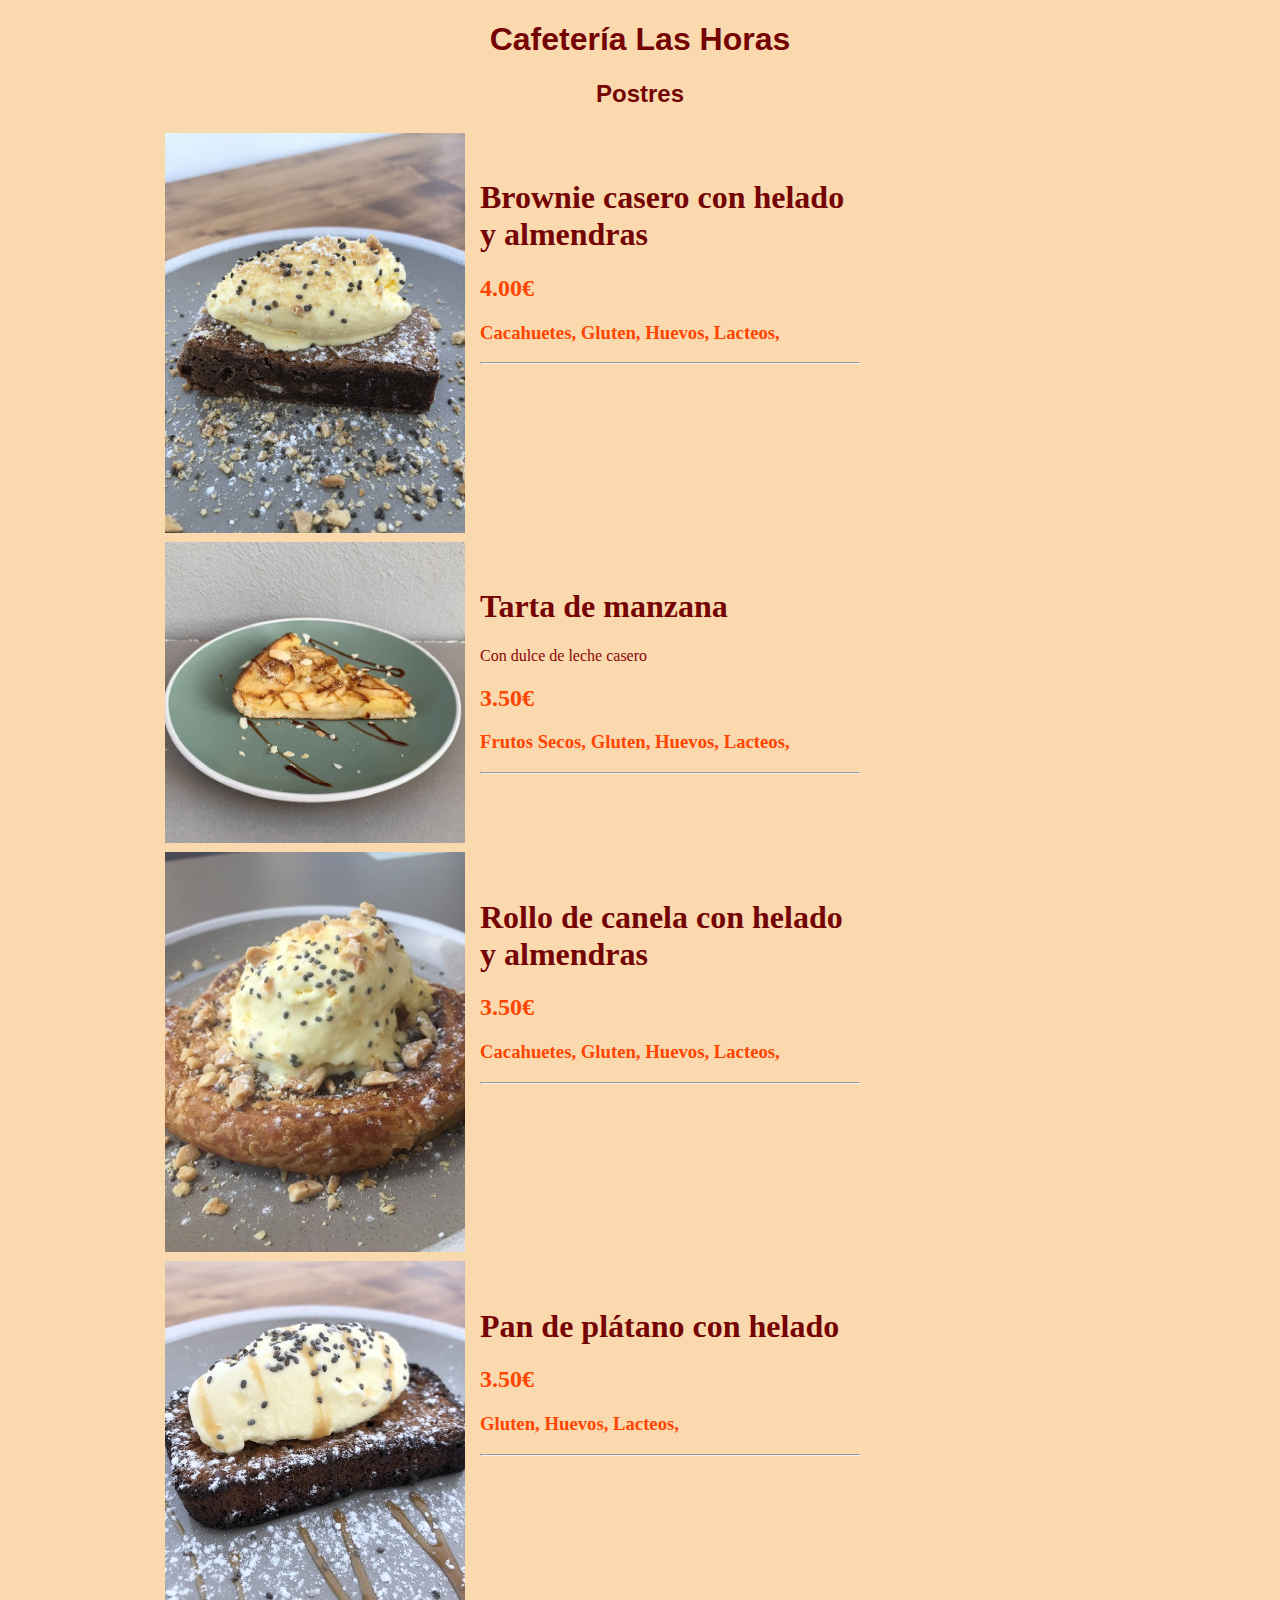
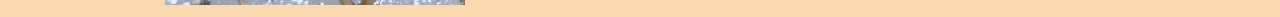
<file: LaCarta/postres/postres.html>
<!DOCTYPE html>
<html lang="es">
<head>
    <meta charset="UTF-8">
    <meta http-equiv="X-UA-Compatible" content="IE=edge">
    <meta name="viewport" content="width=device-width, initial-scale=1.0">
    <title>Postres</title><link rel="stylesheet" href="../lacarta.css">
</head>
<body class="fondo">
    <header>
        <div class="titulo">
            <h1>Cafetería Las Horas</h1>
            <h2>Postres</h2>
        </div>

    </header>
    <main class="espaciado">
        <div class="centrmarg">
            <div class="seleccion-menu">
                <div class="cosas">
                    <div class="bloqueimagen">
                        <img src="../../Imágenes/12.jpeg" style="width: 300px;">
                    </div> 
                    <div class="textoo">
                        <h1>Brownie casero con helado y almendras</h1>
                        <h2 class="estilonaranja">4.00€</h2>
                        <h3 class="estilonaranja">Cacahuetes, Gluten, Huevos, Lacteos,</h3>
                        <hr>
                    </div>
                </div>
            </div>
        </div>

        <div class="centrmarg">
            <div class="seleccion-menu">
                <div class="cosas">
                    <div class="bloqueimagen">
                        <img src="../../Imágenes/13.jpeg" style="width: 300px;">
                    </div> 
                    <div class="textoo">
                        <h1>Tarta de manzana</h1>
                        <p class="textodescript">Con dulce de leche casero</p> 
                        <h2 class="estilonaranja">3.50€</h2>
                        <h3 class="estilonaranja">Frutos Secos, Gluten, Huevos, Lacteos,</h3>
                        <hr>
                    </div>
                </div>
            </div>
        </div>

        <div class="centrmarg">
            <div class="seleccion-menu">
                <div class="cosas">
                    <div class="bloqueimagen">
                        <img src="../../Imágenes/11.jpeg" style="width: 300px;">
                    </div> 
                    <div class="textoo">
                        <h1>Rollo de canela con helado y almendras</h1> 
                        <h2 class="estilonaranja">3.50€</h2>
                        <h3 class="estilonaranja">Cacahuetes, Gluten, Huevos, Lacteos,</h3>
                        <hr>
                    </div>
                </div>
            </div>
        </div>

        <div class="centrmarg">
            <div class="seleccion-menu">
                <div class="cosas">
                    <div class="bloqueimagen">
                        <img src="../../Imágenes/14.jpeg" style="width: 300px;">
                    </div> 
                    <div class="textoo">
                        <h1>Pan de plátano con helado</h1>
                        <h2 class="estilonaranja">3.50€</h2>
                        <h3 class="estilonaranja">Gluten, Huevos, Lacteos,</h3>
                        <hr>
                    </div>
                </div>
            </div>
        </div>

    </main>

</body>
</html>
</file>
<file: style.css>
/* CSS General/Principal */
body.fondo{
    background-color: rgb(250, 217, 175);
}

div.titulo{
    text-align: center;
    color: rgb(117, 3, 3);
    font-family: 'Gill Sans', 'Gill Sans MT', Calibri, 'Trebuchet MS', sans-serif;
}

div.lineanegr{
    background-color: black;
    height: 2px;
}

div.lacarta a{
    position: relative;
    top: 20px;
    color: rgb(117, 3, 3);
    text-decoration: none;
}

div.elcafe a{
    position: relative;
    top: 20px;
    color: rgb(117, 3, 3);
    text-decoration: none;
    right: -350px;
}

div.elcontacto a{
    position: relative;
    top: 20px;
    color: rgb(117, 3, 3);
    text-decoration: none;
    left: 700px;
}

div.centrmarg{
    margin: 0 auto;
    max-width: 950px;
    width: 100%;
}

/* CSS General Páginas Secundarias */


    /* CSS Lacarta */




    /* CSS ElCafe */




    /* CSS Conacto */
</file>
<file: LaCarta/lacarta.css>
body.fondo{
    background-color: rgb(250, 217, 175);
}

div.titulo{
    text-align: center;
    color: rgb(117, 3, 3);
    font-family: 'Gill Sans', 'Gill Sans MT', Calibri, 'Trebuchet MS', sans-serif;
}

div.espaciado{
    margin-top: 500px;
}

#seleccion-menu{
    margin:40px auto;
    width:95%;
    min-width:320px;
    max-width:950px;
    border-radius: 30%; 
}    

div.contenedor-opciones{
    margin-top: 5px;
    width: 100%;
    clear: both;
    display: inline-block;
    background-color: rgb(53, 206, 61);
}


.contenedor-nombre{
    position: relative;
    display: block;
    padding: 5px;
    font-family: 'Gill Sans', 'Gill Sans MT', Calibri, 'Trebuchet MS', sans-serif;
    font-weight: 300px;
    font-size: 20px;
    background-color: rgb(90, 90, 90);
    color: white;
    text-decoration: none;
    padding-left: 10px;
}

div.centrmarg{
    margin: 0 auto;
    max-width: 950px;
}

/* SUB */
div.bloqueimagen{
    margin-top: 5px;
    width: 30%;
    clear: both;
    display: inline-block;
    /* background-color: rgb(53, 206, 61);  */
    align-content: left;
}

div.textoo{
    padding: 30px;
    width: 40%;
    color: rgb(117, 3, 3);
}

div.cosas{
    /* background-color: #fff; */
    display: flex!important;
    flex-direction: row;
}
    
.textodescript{
    color: rgb(138, 6, 6);
}

.estilonaranja{
    color: orangered;
}

div.final{
    color: rgb(117, 3, 3);
    text-align: center;
}
</file>
<file: ElCafe/elcafe.css>
body.fondo{
    background-color: rgb(250, 217, 175);
}

div.titulo{
    text-align: center;
    color: rgb(117, 3, 3);
    font-family: 'Gill Sans', 'Gill Sans MT', Calibri, 'Trebuchet MS', sans-serif;
}

div.espaciado{
    margin-top: 500px;
}

#seleccion-menu{
    margin:40px auto;
    width:95%;
    min-width:320px;
    max-width:950px;
    border-radius: 30%; 
}    

div.contenedor-opciones{
    margin-top: 5px;
    width: 100%;
    clear: both;
    display: inline-block;
    background-color: rgb(53, 206, 61);
}


.contenedor-nombre{
    position: relative;
    display: block;
    padding: 5px;
    font-family: 'Gill Sans', 'Gill Sans MT', Calibri, 'Trebuchet MS', sans-serif;
    font-weight: 300px;
    font-size: 20px;
    background-color: rgb(90, 90, 90);
    color: white;
    text-decoration: none;
    padding-left: 10px;
}

div.centrmarg{
    margin: 0 auto;
    max-width: 950px;
    /*background-color: rgb(166, 34, 228);*/
}

/* SUB */
div.bloqueimagen{
    margin-top: 5px;
    width: 30%;
    clear: both;
    display: inline-block;
    /* background-color: rgb(53, 206, 61);  */
    align-content: left;
}

div.textoo{
    padding: 30px;
    width: 40%;
    color: rgb(117, 3, 3);
}

div.cosas{
    /* background-color: #fff; */
    display: flex!important;
    flex-direction: row;
}
    
.textodescript{
    color: rgb(138, 6, 6);
}

.estilonaranja{
    color: orangered;
}
</file>
